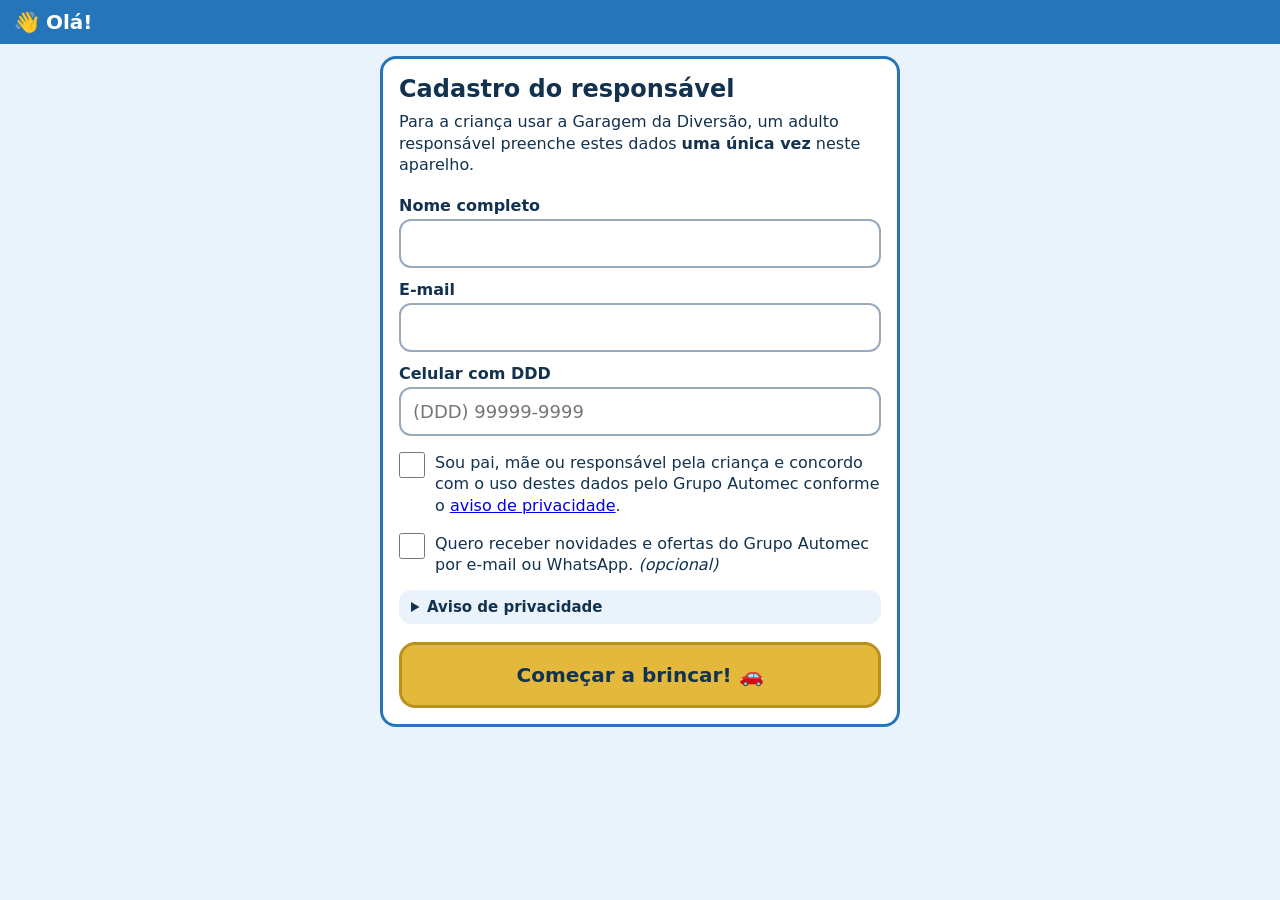
<file: index.html>
<!DOCTYPE html><html lang="pt-BR"><head><meta charset="utf-8"><title>Garagem da Diversão</title>
<meta name="viewport" content="width=device-width, initial-scale=1">
<meta http-equiv="refresh" content="0; url=com-cadastro/"></head>
<body style="font-family:system-ui,sans-serif;background:#eaf3fb;color:#12324f;text-align:center;padding:40px 16px">
<p>Abrindo a <a href="com-cadastro/">Garagem da Diversão</a>…</p></body></html>
</file>
<file: com-cadastro/css/style.css>
:root{--b:#2575bb;--y:#e3b83b;--bg:#eaf3fb;--t:#12324f;box-sizing:border-box;padding-top:env(safe-area-inset-top,0px);padding-bottom:env(safe-area-inset-bottom,0px)}
*{box-sizing:border-box}html{scroll-padding-top:env(safe-area-inset-top,0px)}
body{margin:0;background:var(--bg);color:var(--t);font-family:"Fredoka","Trebuchet MS",system-ui,sans-serif;-webkit-user-select:none;user-select:none}
header{background:var(--b);color:#fff;padding:10px 14px;display:flex;align-items:center;gap:10px;font-weight:700;font-size:20px}
header button{background:var(--y);border:0;border-radius:20px;padding:8px 14px;font:inherit;font-size:16px;color:#12324f}
main{max-width:1000px;margin:auto;padding:12px}
.hero{width:100%;border-radius:16px;display:block}
h2{margin:18px 0 8px}
.grid{display:grid;grid-template-columns:repeat(auto-fill,minmax(150px,1fr));gap:10px}
.card{background:#fff;border:3px solid var(--b);border-radius:16px;padding:8px;text-align:center;font:inherit;font-weight:700;color:var(--t);cursor:pointer}
.card img{width:100%;border-radius:8px;display:block;margin-bottom:6px}
.card.g{padding:18px 8px;font-size:18px;background:var(--y);border-color:#b8921f}
.hide{display:none}
.box{background:#fff;border:3px solid var(--b);border-radius:14px;padding:10px;line-height:0;touch-action:none;position:relative}
#ws{display:grid;grid-template-columns:repeat(11,1fr);gap:3px;touch-action:none;line-height:1}
#ws div{aspect-ratio:1;display:flex;align-items:center;justify-content:center;font-weight:700;font-size:clamp(14px,4.4vw,26px);border-radius:8px;background:#f2f7fc}
#ws div.s{background:var(--y)}#ws div.f{background:#7bd88f}
#wl{display:flex;flex-wrap:wrap;gap:6px;margin-top:10px}#wl span{background:#fff;border:2px solid var(--b);border-radius:12px;padding:4px 10px;font-weight:700}
#wl span.f{text-decoration:line-through;background:#7bd88f}
svg text{font-family:inherit;font-weight:700}
.toast{position:fixed;left:50%;top:40%;transform:translate(-50%,-50%) scale(0);background:var(--y);color:var(--t);font-size:30px;font-weight:700;padding:22px 30px;border-radius:24px;border:4px solid var(--b);transition:transform .3s;z-index:9;text-align:center}
.toast.show{transform:translate(-50%,-50%) scale(1)}
@keyframes sh{25%{transform:translateX(-6px)}75%{transform:translateX(6px)}}.sh{animation:sh .3s}
@keyframes pu{50%{r:16}}.nx{animation:pu .8s infinite;fill:#e33}
p.h{margin:4px 0 8px;font-size:17px}
.card.big{display:block;width:100%;margin-top:12px;font-size:20px}
#gg .card{position:relative;cursor:pointer;display:flex;flex-direction:column;align-items:center;gap:2px}#gg canvas{width:100%;height:auto;border-radius:8px;display:block;margin-bottom:4px}#gg small{font-weight:400;font-size:13px;opacity:.7}
#gg .del{position:absolute;top:4px;right:4px;width:40px;height:40px;border-radius:50%;border:2px solid var(--b);background:#fff;font-size:18px;padding:0;line-height:1}
/* tela de pintar: em pé = desenho em cima e ferramentas embaixo; deitado = ferramentas numa coluna ao lado */
#color:not(.hide){display:flex;flex-direction:column;gap:8px}
#cw{order:1;position:relative;width:100%;background:#fff;border-radius:12px;border:3px solid var(--b);touch-action:none;line-height:0;align-self:center}
#cw canvas{width:100%;height:auto}#cw img{position:absolute;left:0;top:0;width:100%;height:100%;pointer-events:none}
.tools{order:2;display:flex;flex-direction:column;gap:8px}
.tg{display:grid;grid-template-columns:repeat(6,1fr);gap:6px}
.tb{border:2px solid var(--b);background:#fff;border-radius:12px;padding:4px 2px;font:inherit;color:var(--t);display:flex;flex-direction:column;align-items:center;justify-content:center;min-height:54px;line-height:1.1;min-width:0}
.tb span{font-size:22px}.tb small{font-size:11px;font-weight:700;margin-top:3px;white-space:nowrap}
.tb.on{background:var(--b);color:#fff}.tb.ok{background:#2e9e4f;border-color:#2e9e4f;color:#fff}
.pal{display:grid;grid-template-columns:repeat(8,1fr);gap:6px;justify-items:center}
.sw{width:100%;max-width:46px;aspect-ratio:1/1;border-radius:50%;border:3px solid #fff;box-shadow:0 0 0 2px #9ab;padding:0}
.sw.on{box-shadow:0 0 0 4px var(--t)}
.sz{display:flex;flex-wrap:wrap;align-items:center;gap:6px 8px;background:#fff;border:2px solid var(--b);border-radius:12px;padding:6px 10px;font-size:15px;line-height:1}
.sz input{flex:1 1 90px;min-width:0;touch-action:none}.sz i{display:inline-block;border-radius:50%;flex:none}
.gire{margin:0;text-align:center;font-size:14px;opacity:.75}
:root{--topo:84px}
@media (orientation:landscape){
  #color:not(.hide){flex-direction:row;align-items:flex-start;justify-content:center;gap:10px}
  .tools{order:0;flex:none;width:188px;max-height:calc(100vh - var(--topo));max-height:calc(100dvh - var(--topo));overflow-y:auto;padding:2px}
  .tg{grid-template-columns:repeat(3,1fr)}.pal{grid-template-columns:repeat(4,1fr)}.gire{display:none}
  #cw{flex:1 1 auto;min-width:0;align-self:flex-start;max-width:calc((100vh - var(--topo)) * 1.419);max-width:calc((100dvh - var(--topo)) * 1.419)}
}
@media (min-width:700px){.gire{display:none}}
@media (max-height:500px){:root{--topo:60px}header{padding:4px 10px;font-size:17px}header button{padding:5px 12px;font-size:15px}main{padding:8px}.tb{min-height:42px}.tb small{display:none}.tools{gap:6px}.sz{padding:4px 8px}.sz span{display:none}}
/* cadastro */
.cad{background:#fff;border:3px solid var(--b);border-radius:16px;padding:16px;max-width:520px;margin:0 auto;display:flex;flex-direction:column;gap:4px}
.cad h2{margin:0 0 4px}.cad p{margin:0 0 8px;line-height:1.35}
.cad label{font-weight:700;margin-top:8px}
.cad input:not([type=checkbox]){font:inherit;font-size:18px;padding:12px;border:2px solid #9ab;border-radius:12px;width:100%;color:var(--t);-webkit-user-select:text;user-select:text}
.cad input:focus{outline:3px solid var(--y);border-color:var(--b)}.cad input[aria-invalid=true]{border-color:#d32f2f}
.cad .ck{display:flex;gap:10px;align-items:flex-start;font-weight:400;line-height:1.35;margin-top:12px}.cad .ck input{width:26px;height:26px;flex:none;margin:0;accent-color:var(--b)}
.erro{color:#c62828;font-weight:700;font-size:14px;min-height:0}.erro:empty{display:none}
.cad details{margin-top:10px;background:var(--bg);border-radius:12px;padding:8px 12px;font-size:15px}.cad summary{font-weight:700;cursor:pointer}.cad details p{margin:8px 0 0}
.cad .big{margin-top:14px}
/* zoom: janela #cw recorta; #cz é ampliado/deslocado; botões num canto (sobre a faixa do rodapé da página) */
#cw{overflow:hidden;overflow:clip}   /* clip: o navegador não pode rolar a janela por dentro (ao focar um botão) */
#cz{position:relative;transform-origin:0 0}
#cw.mover{cursor:grab}
.zoom{position:absolute;right:6px;bottom:6px;z-index:2;display:flex;align-items:center;gap:4px;padding:3px;line-height:1;background:rgba(255,255,255,.9);border:2px solid var(--b);border-radius:24px}
.zoom button{width:38px;height:38px;border-radius:50%;border:0;padding:0;background:var(--b);color:#fff;font:inherit;font-size:24px;font-weight:700;touch-action:manipulation}
.zoom button.on{background:var(--y);color:var(--t)}
.zoom button:disabled{opacity:.35}
.zoom span{min-width:30px;text-align:center;font-size:14px;font-weight:700;color:var(--t)}
.zoom .hide{display:none}
</file>
